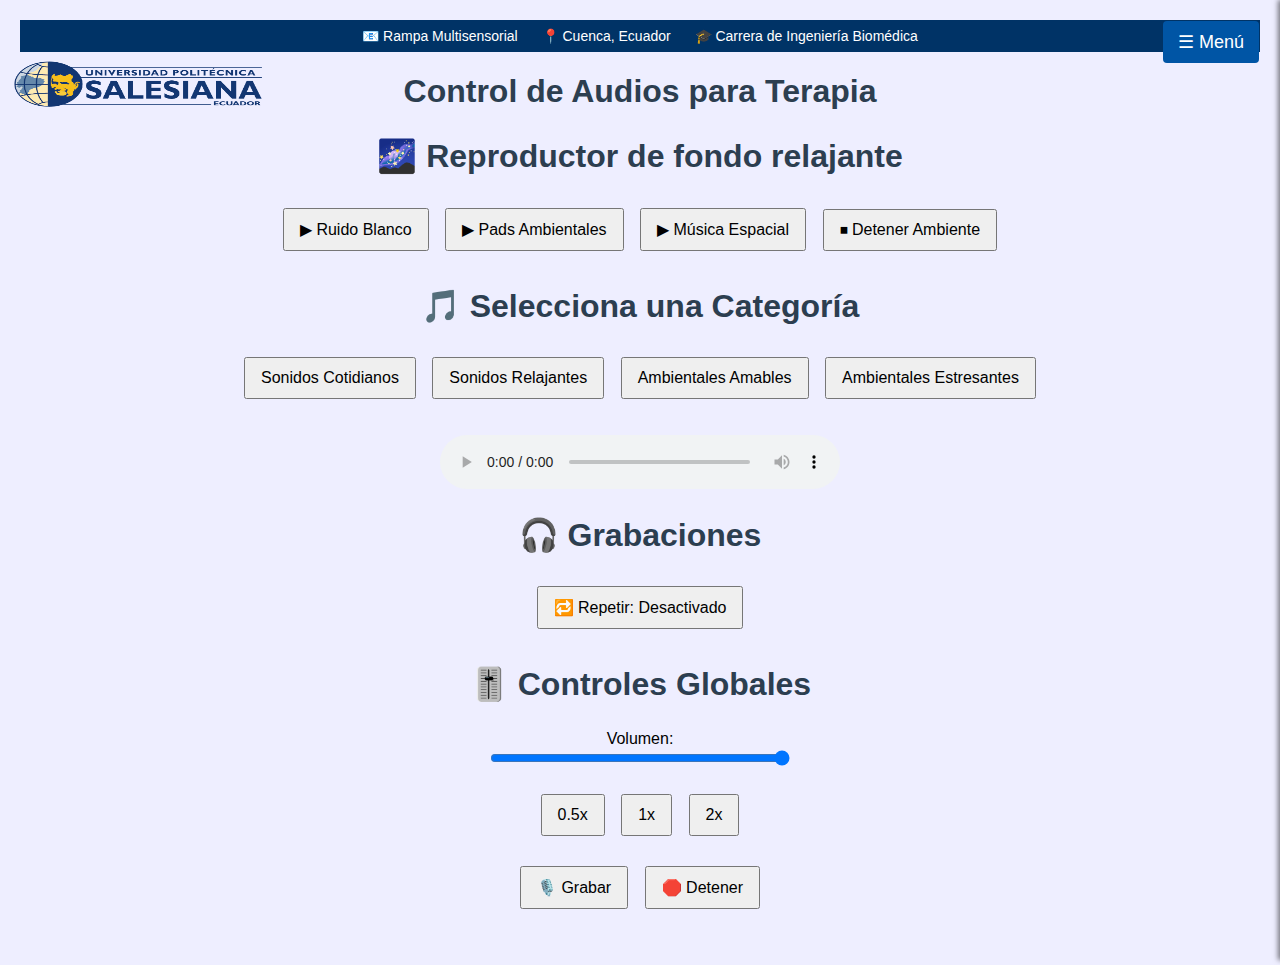
<file: index.html>
<!DOCTYPE html>
<html lang="es">
<head>
    <meta charset="UTF-8">
    <meta name="viewport" content="width=device-width, initial-scale=1.0">
    <title>Audio Terapéutico - Completo</title>
    <link rel="stylesheet" href="estilos.css">
</head>
<body>

    <div class="topbar">
    <div class="topbar-content">
        <span>📧 Rampa Multisensorial</span>
        <span>📍 Cuenca, Ecuador</span>
        <span>🎓 Carrera de Ingeniería Biomédica</span>
    </div>
</div>

<h1>Control de Audios para Terapia</h1>


    <div class="logo-izquierda">
    <img src="logo-ups.png" alt="Logo UPS">
</div>



    <div class="controls">
        <h2>🌌 Reproductor de fondo relajante</h2>
        <button onclick="playBackgroundAudio('Sonidos Relajantes/soft-brown-noise-299934.mp3')">▶ Ruido Blanco</button>
        <button onclick="playBackgroundAudio('Sonidos Relajantes/ambient-pads-loop-296968.mp3')">▶ Pads Ambientales</button>
        <button onclick="playBackgroundAudio('Sonidos Relajantes/space-music-ambient-22325.mp3')">▶ Música Espacial</button>
        <button onclick="stopBackgroundAudio()">⏹ Detener Ambiente</button>
        <audio id="backgroundAudioPlayer" loop></audio>
    </div>

    <div class="menu">
        <h2>🎵 Selecciona una Categoría</h2>
        <button onclick="showSection('cotidianos')">Sonidos Cotidianos</button>
        <button onclick="showSection('relajantes')">Sonidos Relajantes</button>
        <button onclick="showSection('ambientales_amables')">Ambientales Amables</button>
        <button onclick="showSection('ambientales_estresantes')">Ambientales Estresantes</button>
    </div>

    <div id="cotidianos" class="section">
        <h2>🔊 Sonidos Cotidianos</h2>
            <button onclick="playAudio('Sonidos Cotidianos/barking-large-and-small-dog-290711.mp3')">🐶 Perros Ladrando</button>
            <button onclick="playAudio('Sonidos Cotidianos/big-dog-barking-300504.mp3')">🐕 Perro Ladrando</button>
            <button onclick="playAudio('Sonidos Cotidianos/blender-37366.mp3')">🔄 Licuadora</button>
            <button onclick="playAudio('Sonidos Cotidianos/breaking-glass-83809.mp3')">🧊 Cristal Roto</button>
            <button onclick="playAudio('Sonidos Cotidianos/cellphone-ringing-6475.mp3')">📱 Sonido de Celular</button>
            <button onclick="playAudio('Sonidos Cotidianos/doorbell-247139.mp3')">🚪🔔 Timbre</button>
            <button onclick="playAudio('Sonidos Cotidianos/door-closing-353875.mp3')">🚪 Puerta Cerrándose</button>
            <button onclick="playAudio('Sonidos Cotidianos/main-door-opening-closing-38280.mp3')">🚪➡️⬅️ Puerta Principal</button>
            <button onclick="playAudio('Sonidos Cotidianos/microwave-ding-104123.mp3')">🍽️ Microondas</button>
            <button onclick="playAudio('Sonidos Cotidianos/sink-faucet-running-73556.mp3')">🚰 Agua del Lavamanos</button>
            <button onclick="playAudio('Sonidos Cotidianos/traffic-32180.mp3')">🚗🚙 Tráfico</button>
            <button onclick="playAudio('Sonidos Cotidianos/vintage-doorbell-ring-sound-effect-325247.mp3')">🛎️ Timbre Amable</button>
            <button onclick="playAudio('Sonidos Cotidianos/ambulance-siren-363656.mp3')">🚑 Ambulancia</button>
            <button onclick="hideSections()">🔙 Volver</button>
</div>


    <div id="relajantes" class="section">
    <h2>🌙 Sonidos Relajantes</h2>
    <button onclick="playAudio('Sonidos Relajantes/ambient-glitched-synth-97674.mp3')">🎛️ Sinfonía Ambiental</button>
    <button onclick="playAudio('Sonidos Relajantes/ambient-pads-loop-296968.mp3')">🎹 Pads Suaves</button>
    <button onclick="playAudio('Sonidos Relajantes/space-music-ambient-22325.mp3')">🌌 Música Espacial</button>
    <button onclick="playAudio('Sonidos Relajantes/white-noise-358382 (1).mp3')">🎧 Ruido Blanco</button>
    <button onclick="hideSections()">🔙 Volver</button>
</div>


    <div id="ambientales_amables" class="section">
        <h2>🌿 Sonidos Ambientales Amables</h2>
            <button onclick="playAudio('Sonido Ambiental Amable/birds-chirping-75156.mp3')">🐦 Pájaros Cantando</button>
            <button onclick="playAudio('Sonido Ambiental Amable/calming-rain-257596.mp3')">🌧️ Lluvia Suave</button>
            <button onclick="playAudio('Sonido Ambiental Amable/singing-crickets-at-the-night-230342.mp3')">🦗 Grillos de Noche</button>
            <button onclick="playAudio('Sonido Ambiental Amable/waterfall-in-distance-27967.mp3')">🏞️ Cascada Lejana</button>
            <button onclick="playAudio('Sonido Ambiental Amable/winter-wind-305577.mp3')">💨 Viento Invernal</button>
            <button onclick="hideSections()">🔙 Volver</button>
</div>


    <div id="ambientales_estresantes" class="section">
        <h2>🔥 Sonidos Ambientales Estresantes</h2>
            <button onclick="playAudio('Sonido Ambiente Estresante/rain-and-thunder-sfx-12820.mp3')">⛈️ Lluvia y Truenos</button>
            <button onclick="playAudio('Sonido Ambiente Estresante/rooster-cock-a-doodle-doo-106702.mp3')">🐓 Gallo Cantando</button>
            <button onclick="playAudio('Sonido Ambiente Estresante/thunderstorm-136832.mp3')">🌩️ Tormenta Fuerte</button>
            <button onclick="hideSections()">🔙 Volver</button>
</div>


    <audio id="audioPlayer" controls></audio>

    <div class="recordings">
        <h2>🎧 Grabaciones</h2>
        <button onclick="toggleLoop()" id="loopToggle">🔁 Repetir: Desactivado</button>
        <ul id="recordingsList"></ul>
    </div>

    <div class="controls">
        <h2>🎚️ Controles Globales</h2>
        <label>Volumen:</label><br>
        <input type="range" min="0" max="1" step="0.01" value="1" onchange="setVolume(this.value)"><br><br>
        <button onclick="changePlaybackRate(0.5)">0.5x</button>
        <button onclick="changePlaybackRate(1)">1x</button>
        <button onclick="changePlaybackRate(2)">2x</button><br><br>
        <button onclick="startRecording()">🎙️ Grabar</button>
        <button onclick="stopRecording()">🛑 Detener</button>
    </div>

    <!-- Botón flotante de menú -->
<button id="sidebarToggle">☰ Menú</button>

<!-- Menú lateral derecho -->
<div id="sidebar">
    <a href="https://www.youtube.com">Rampa Sensorial</a>
    <a href="control-leds.html">Control de LEDs</a>
    <a href="#tests">Módulo de Pruebas</a>
    <a href="#" onclick="closeSidebar()">✖ Cerrar</a>
</div>


    

    <script src="funciones.js"></script>
</body>
</html>
</file>
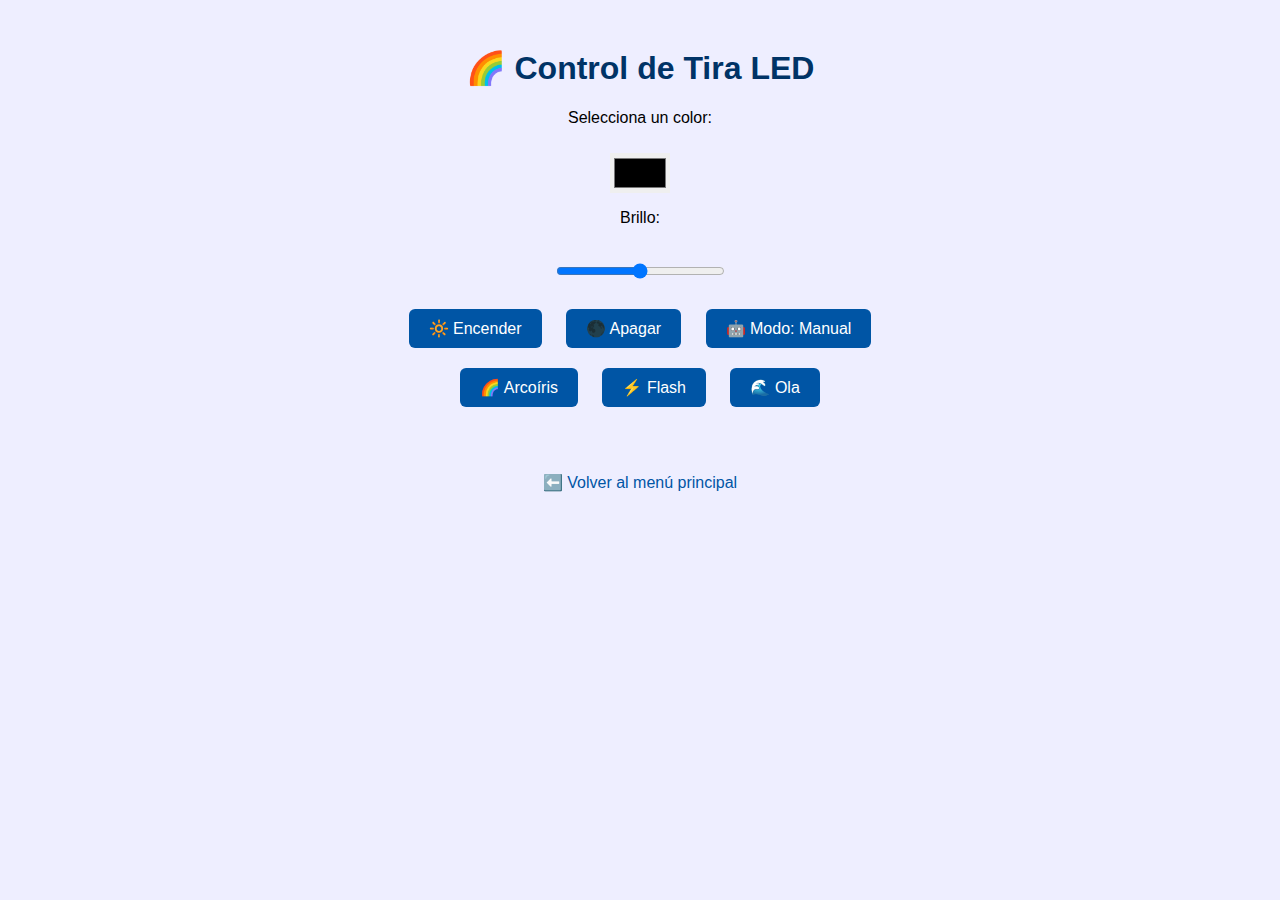
<file: control-leds.html>
<!DOCTYPE html>
<html lang="es">
<head>
  <meta charset="UTF-8" />
  <meta name="viewport" content="width=device-width, initial-scale=1.0"/>
  <title>Control de Tira LED</title>
  <style>
    body {
      font-family: Arial, sans-serif;
      background-color: #eef;
      text-align: center;
      padding: 20px;
    }

    h1 {
      color: #003366;
    }

    button, input[type="range"] {
      margin: 10px;
      padding: 10px 20px;
      font-size: 16px;
      border: none;
      border-radius: 6px;
      cursor: pointer;
    }

    button {
      background-color: #0055a5;
      color: white;
    }

    button:hover {
      background-color: #0077cc;
    }

    input[type="color"] {
      width: 60px;
      height: 40px;
      border: none;
      margin-top: 10px;
    }

    a {
      display: inline-block;
      margin-top: 20px;
      text-decoration: none;
      color: #0055a5;
    }
  </style>
</head>
<body>

  <h1>🌈 Control de Tira LED</h1>

  <p>Selecciona un color:</p>
  <input type="color" id="colorPicker" onchange="enviarColor()" />

  <p>Brillo:</p>
  <input type="range" min="0" max="255" value="128" onchange="ajustarBrillo(this.value)"/>

    <div>
    <button onclick="encenderLED()">🔆 Encender</button>
    <button onclick="apagarLED()">🌑 Apagar</button>
    <button id="modoBtn" onclick="cambiarModo()">🤖 Modo: Manual</button>
    </div>


  <div>
    <button onclick="efecto('rainbow')">🌈 Arcoíris</button>
    <button onclick="efecto('flash')">⚡ Flash</button>
    <button onclick="efecto('wave')">🌊 Ola</button>
  </div>

  <br><br>
  <a href="index.html">⬅️ Volver al menú principal</a>

    <script>
    const baseURL = "http://190.63.241.33";
    let modoSensor = false;

    function encenderLED() {
        abrirVentana(`${baseURL}/led/on`);
    }

    function apagarLED() {
        abrirVentana(`${baseURL}/led/off`);
    }

    function enviarColor() {
        const color = document.getElementById("colorPicker").value.substring(1); // sin #
        abrirVentana(`${baseURL}/led/color?hex=${color}`);
    }

    function ajustarBrillo(valor) {
        abrirVentana(`${baseURL}/led/brightness?val=${valor}`);
    }

    function efecto(nombre) {
        abrirVentana(`${baseURL}/led/efecto?tipo=${nombre}`);
    }

    function cambiarModo() {
        modoSensor = !modoSensor;
        const modo = modoSensor ? "sensor" : "manual";
        document.getElementById("modoBtn").textContent = modoSensor ? "🧠 Modo: Sensor" : "🤖 Modo: Manual";
        abrirVentana(`${baseURL}/mode/${modo}`);
    }

    function abrirVentana(url) {
        const win = window.open(url, "_blank", "width=1,height=1");
        setTimeout(() => win.close(), 500);
    }
    </script>

</body>
</html>
</file>
<file: estilos.css>
body {
    font-family: Arial, sans-serif;
    background-color: #eef;
    margin: 0;
    padding: 20px;
}

.topbar {
    background-color: #003366;
    color: white;
    padding: 8px 10px;
    font-size: 14px;
    display: flex;
    justify-content: center;
    align-items: center;
    flex-wrap: wrap;
    gap: 20px;
    text-align: center;
}

.topbar-content span {
    margin: 0 10px;
}


/* Escala el tamaño del título en móviles */
h1, h2 {
    text-align: center;
    color: #2c3e50;
    font-size: 5vw; /* CAMBIO: Escalable en móviles */
}

.controls, .menu, .section, .recordings {
    text-align: center;
    margin-bottom: 30px;
}

/* Botones adaptables */
button {
    margin: 6px;
    padding: 10px 15px; /* CAMBIO: Menos ancho para que quepa */
    font-size: 4vw;      /* CAMBIO: Escalable en móviles */
    max-width: 90%;      /* CAMBIO: No se desborde en pantallas pequeñas */
    word-break: break-word; /* CAMBIO: Si el texto es muy largo se corta bien */
}

/* Audio centrado y escalable */
audio {
    width: 90%;             /* CAMBIO: Ajustable a pantalla */
    max-width: 400px;
    display: block;
    margin: 20px auto;
}

.section {
    display: none;
}

/* Rango escalable */
input[type=range] {
    width: 80%;             /* CAMBIO: Para que funcione en móviles */
    max-width: 300px;
}

/*Logo de la universidad */

.logo-izquierda {
    position: absolute;
    top: 60px;
    left: 10px;
}

.logo-izquierda img {
    width: 20vw;
    height: 4vw;
}

/* Botón flotante en la parte derecha */
#sidebarToggle {
    position: fixed;
    top: 15px;
    right: 15px;
    z-index: 1002;
    background-color: #0055a5;
    color: white;
    border: none;
    padding: 10px 15px;
    font-size: 18px;
    border-radius: 4px;
    cursor: pointer;
}

/* Sidebar lateral derecho oculto por defecto */
#sidebar {
    height: 100%;
    width: 250px;
    position: fixed;
    top: 0;
    right: -250px; /* Oculto fuera de pantalla */
    background-color: #003366;
    color: white;
    overflow-x: hidden;
    transition: 0.3s;
    padding-top: 60px;
    z-index: 1001;
    box-shadow: -2px 0 5px rgba(0,0,0,0.5);
}

#sidebar a {
    display: block;
    padding: 12px 20px;
    text-decoration: none;
    color: white;
    font-size: 16px;
}

#sidebar a:hover {
    background-color: #0055a5;
}



/* Estilos para pantallas más grandes */
@media (min-width: 768px) {
    h1, h2 {
        font-size: 2em;     /* CAMBIO: tamaño fijo en pantallas grandes */
    }

    button {
        font-size: 16px;    /* Volver a tamaño normal en escritorio */
        max-width: none;
    }

    input[type=range] {
        width: 300px;
    }
}
</file>
